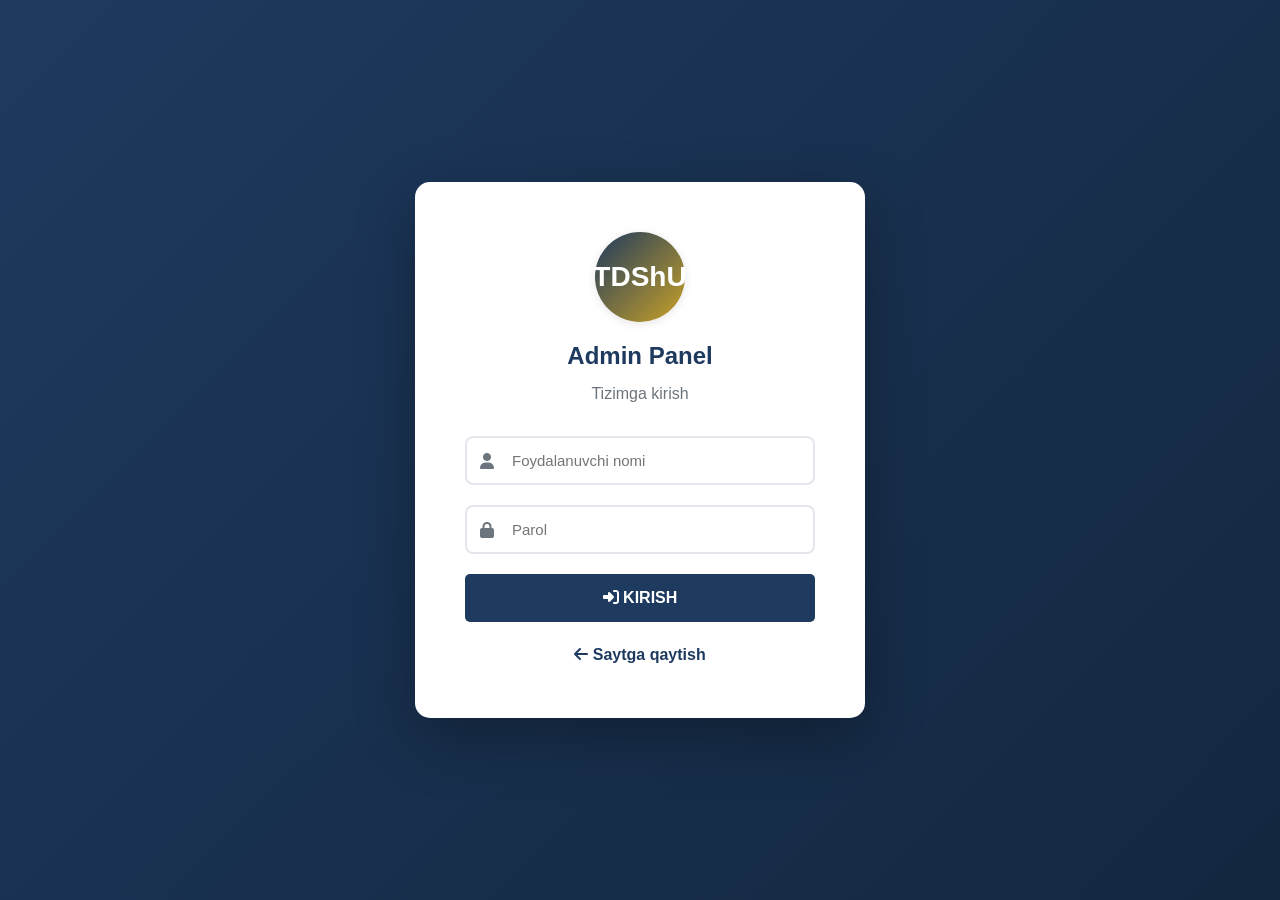
<file: admin-login.html>
<!DOCTYPE html>
<html lang="uz">
<head>
    <meta charset="UTF-8">
    <meta name="viewport" content="width=device-width, initial-scale=1.0">
    <title>Admin kirish - TDShU</title>
    <link rel="stylesheet" href="css/style.css">
    <link rel="stylesheet" href="https://cdnjs.cloudflare.com/ajax/libs/font-awesome/6.4.0/css/all.min.css">
    <style>
        body {
            background: linear-gradient(135deg, var(--primary-blue), var(--dark-blue));
            min-height: 100vh;
            display: flex;
            align-items: center;
            justify-content: center;
            padding: 20px;
        }

        .login-container {
            background: white;
            padding: 50px;
            border-radius: 15px;
            box-shadow: 0 20px 60px rgba(0, 0, 0, 0.3);
            max-width: 450px;
            width: 100%;
        }

        .login-logo {
            text-align: center;
            margin-bottom: 30px;
        }

        .login-logo .logo-circle {
            width: 90px;
            height: 90px;
            margin: 0 auto 15px;
            font-size: 28px;
        }

        .login-logo h2 {
            color: var(--primary-blue);
            font-size: 24px;
        }

        .login-logo p {
            color: var(--dark-gray);
            margin-top: 5px;
        }

        .input-group {
            position: relative;
            margin-bottom: 20px;
        }

        .input-group i {
            position: absolute;
            left: 15px;
            top: 50%;
            transform: translateY(-50%);
            color: var(--dark-gray);
        }

        .input-group input {
            width: 100%;
            padding: 14px 14px 14px 45px;
            border: 2px solid var(--gray);
            border-radius: 8px;
            font-size: 15px;
            transition: border-color 0.3s;
        }

        .input-group input:focus {
            outline: none;
            border-color: var(--accent-blue);
        }

        .back-link {
            text-align: center;
            margin-top: 20px;
            color: var(--dark-gray);
        }

        .back-link a {
            color: var(--primary-blue);
            font-weight: 600;
        }

        .credentials-info {
            background: #e3f2fd;
            border-left: 4px solid #2196f3;
            padding: 12px 15px;
            border-radius: 5px;
            margin-bottom: 20px;
            font-size: 13px;
            color: #0d47a1;
        }
    </style>
</head>
<body>
    <div class="login-container">
        <div class="login-logo">
            <div class="logo-circle">TDShU</div>
            <h2>Admin Panel</h2>
            <p>Tizimga kirish</p>
        </div>

        <div class="credentials-info" id="loginError" style="display:none; background:#fdecea; border-left-color:#dc3545; color:#a32018;"></div>

        <form onsubmit="loginAdmin(event)">
            <div class="input-group">
                <i class="fas fa-user"></i>
                <input type="text" id="username" placeholder="Foydalanuvchi nomi" required>
            </div>

            <div class="input-group">
                <i class="fas fa-lock"></i>
                <input type="password" id="password" placeholder="Parol" required>
            </div>

            <button type="submit" class="btn-submit">
                <i class="fas fa-sign-in-alt"></i> Kirish
            </button>
        </form>

        <div class="back-link">
            <a href="index.html"><i class="fas fa-arrow-left"></i> Saytga qaytish</a>
        </div>
    </div>

    <script src="js/config.js"></script>
    <script>
        // Backend manzili js/config.js da belgilanadi
        window.TDSHU_API = window.TDSHU_API || 'http://localhost:5000';

        function showError(msg) {
            const box = document.getElementById('loginError');
            box.textContent = msg;
            box.style.display = 'block';
        }

        async function loginAdmin(event) {
            event.preventDefault();
            const btn = event.target.querySelector('button[type="submit"]');
            const username = document.getElementById('username').value.trim();
            const password = document.getElementById('password').value;

            if (btn) { btn.disabled = true; btn.innerHTML = '<i class="fas fa-spinner fa-spin"></i> Tekshirilmoqda...'; }

            try {
                const res = await fetch(window.TDSHU_API + '/api/auth/login', {
                    method: 'POST',
                    headers: { 'Content-Type': 'application/json' },
                    body: JSON.stringify({ username, password })
                });
                const data = await res.json().catch(() => ({}));

                if (res.ok && data.token) {
                    localStorage.setItem('adminToken', data.token);
                    localStorage.setItem('adminUsername', data.username || username);
                    window.location.href = 'admin.html';
                    return;
                }
                showError(data.error || 'Login yoki parol noto\'g\'ri.');
            } catch (e) {
                showError('Serverga ulanib bo\'lmadi. Backend ishga tushganini tekshiring.');
            } finally {
                if (btn) { btn.disabled = false; btn.innerHTML = '<i class="fas fa-sign-in-alt"></i> Kirish'; }
            }
        }

        // Agar amal qiluvchi token bo'lsa, to'g'ridan admin panelga
        (async function () {
            const token = localStorage.getItem('adminToken');
            if (!token) return;
            try {
                const res = await fetch(window.TDSHU_API + '/api/auth/check', {
                    headers: { 'Authorization': 'Bearer ' + token }
                });
                const data = await res.json().catch(() => ({}));
                if (data.valid) window.location.href = 'admin.html';
                else localStorage.removeItem('adminToken');
            } catch (e) { /* backend o'chiq bo'lsa shu sahifada qoladi */ }
        })();
    </script>
</body>
</html>
</file>
<file: css/style.css>
/* ============================================
   TDShU - Toshkent Davlat Sharqshunoslik Universiteti
   Asosiy stil fayli
   ============================================ */

* {
    margin: 0;
    padding: 0;
    box-sizing: border-box;
}

:root {
    --primary-blue: #1e3a5f;   /* to'q navy */
    --dark-blue: #13273f;      /* eng to'q navy */
    --light-blue: #2f5680;     /* ochiqroq navy */
    --accent-blue: #c9a227;    /* oltin (urg'u) */
    --accent-dark: #a07d18;    /* to'q oltin (hover) */
    --white: #ffffff;
    --light-gray: #f5f6f9;
    --gray: #e3e6ec;
    --dark-gray: #6c757d;
    --text-dark: #2c3e50;
    --text-light: #ffffff;
    --shadow: 0 2px 10px rgba(0, 0, 0, 0.1);
    --shadow-hover: 0 5px 20px rgba(0, 0, 0, 0.15);
}

body {
    font-family: 'Segoe UI', Tahoma, Geneva, Verdana, sans-serif;
    background-color: var(--white);
    color: var(--text-dark);
    line-height: 1.6;
}

a {
    text-decoration: none;
    color: inherit;
}

img {
    max-width: 100%;
    display: block;
}

ul {
    list-style: none;
}

.container {
    max-width: 1200px;
    margin: 0 auto;
    padding: 0 20px;
}

/* ===== TOP BAR ===== */
.top-bar {
    background-color: var(--white);
    padding: 15px 0;
    border-bottom: 1px solid var(--gray);
}

.top-bar-content {
    display: flex;
    justify-content: space-between;
    align-items: center;
    flex-wrap: wrap;
    gap: 20px;
}

.logo-section {
    display: flex;
    align-items: center;
    gap: 15px;
}

.logo-circle {
    width: 70px;
    height: 70px;
    border-radius: 50%;
    background: linear-gradient(135deg, var(--primary-blue), var(--accent-blue));
    display: flex;
    align-items: center;
    justify-content: center;
    color: white;
    font-size: 28px;
    font-weight: bold;
    box-shadow: var(--shadow);
}

.logo-text {
    font-size: 18px;
    font-weight: bold;
    color: var(--primary-blue);
    text-transform: uppercase;
    line-height: 1.2;
    max-width: 280px;
}

.contact-info {
    display: flex;
    align-items: center;
    gap: 12px;
}

.phone-icon {
    width: 45px;
    height: 45px;
    background-color: var(--primary-blue);
    color: white;
    border-radius: 50%;
    display: flex;
    align-items: center;
    justify-content: center;
    font-size: 20px;
}

.phone-details h4 {
    font-size: 13px;
    color: var(--dark-gray);
    font-weight: 600;
}

.phone-details p {
    font-size: 16px;
    font-weight: bold;
    color: var(--primary-blue);
}

.language-flags {
    display: flex;
    gap: 8px;
    align-items: center;
}

.flag {
    width: 30px;
    height: 22px;
    border-radius: 3px;
    cursor: pointer;
    object-fit: cover;
    transition: transform 0.2s;
}

.flag:hover {
    transform: scale(1.1);
}

/* ===== NAVIGATION ===== */
.main-nav {
    background-color: var(--primary-blue);
    box-shadow: var(--shadow);
    border-bottom: 3px solid var(--accent-blue);
    position: sticky;
    top: 0;
    z-index: 100;
}

.nav-container {
    display: flex;
    justify-content: space-between;
    align-items: center;
}

.nav-menu {
    display: flex;
    align-items: center;
}

.nav-menu li {
    position: relative;
}

.nav-menu a {
    display: block;
    padding: 18px 22px;
    color: white;
    font-weight: 600;
    font-size: 14px;
    text-transform: uppercase;
    letter-spacing: 0.5px;
    transition: background-color 0.3s;
}

.nav-menu a:hover,
.nav-menu a.active {
    background-color: var(--dark-blue);
    box-shadow: inset 0 -4px 0 0 var(--accent-blue);
}

.nav-menu a.active {
    color: var(--accent-blue);
}

.search-icon {
    color: white;
    padding: 18px 20px;
    cursor: pointer;
    font-size: 18px;
}

/* ===== HERO SLIDER ===== */
.hero {
    position: relative;
    height: 600px;
    overflow: hidden;
    background: linear-gradient(135deg, var(--primary-blue), var(--dark-blue));
}

.hero-slide {
    position: absolute;
    top: 0;
    left: 0;
    width: 100%;
    height: 100%;
    background-size: cover;
    background-position: center;
    display: flex;
    align-items: center;
    justify-content: center;
}

.hero-slide {
    filter: contrast(1.12) saturate(1.25);
}

.hero-slide::before {
    content: '';
    position: absolute;
    top: 0;
    left: 0;
    width: 100%;
    height: 100%;
    background: transparent;
}

.hero-content {
    position: relative;
    z-index: 2;
    text-align: center;
    color: white;
    max-width: 800px;
    padding: 0 20px;
}

.hero-content h1 {
    font-size: 48px;
    margin-bottom: 20px;
    text-shadow: 0 2px 12px rgba(0, 0, 0, 0.85), 0 0 30px rgba(0, 0, 0, 0.6);
    animation: fadeInUp 1s ease;
}

.hero-content p {
    font-size: 20px;
    margin-bottom: 30px;
    text-shadow: 0 2px 10px rgba(0, 0, 0, 0.85), 0 0 20px rgba(0, 0, 0, 0.6);
    animation: fadeInUp 1.2s ease;
}

.btn {
    display: inline-block;
    padding: 14px 32px;
    background-color: var(--accent-blue);
    color: var(--dark-blue);
    border-radius: 5px;
    font-weight: 700;
    text-transform: uppercase;
    letter-spacing: 1px;
    transition: all 0.3s;
    border: 2px solid var(--accent-blue);
    cursor: pointer;
}

.btn:hover {
    background-color: var(--primary-blue);
    border-color: var(--primary-blue);
    color: white;
}

.btn-white {
    background-color: white;
    color: var(--primary-blue);
    border-color: white;
}

.btn-white:hover {
    background-color: transparent;
    color: white;
}

.slider-controls {
    position: absolute;
    top: 50%;
    width: 100%;
    display: flex;
    justify-content: space-between;
    padding: 0 30px;
    transform: translateY(-50%);
    z-index: 3;
}

.slider-btn {
    background-color: rgba(255, 255, 255, 0.2);
    color: white;
    width: 50px;
    height: 50px;
    border-radius: 50%;
    border: none;
    cursor: pointer;
    font-size: 24px;
    transition: background-color 0.3s;
}

.slider-btn:hover {
    background-color: rgba(255, 255, 255, 0.4);
}

/* ===== SECTIONS ===== */
.section {
    padding: 80px 0;
}

.section-title {
    text-align: center;
    margin-bottom: 50px;
}

.section-title h2 {
    font-size: 36px;
    color: var(--primary-blue);
    margin-bottom: 15px;
    position: relative;
    display: inline-block;
}

.section-title h2::after {
    content: '';
    display: block;
    width: 60px;
    height: 4px;
    background-color: var(--accent-blue);
    margin: 15px auto 0;
}

.section-title p {
    color: var(--dark-gray);
    font-size: 16px;
}

/* ===== ABOUT SECTION ===== */
.about {
    background-color: var(--light-gray);
}

.about-grid {
    display: grid;
    grid-template-columns: 1fr 1fr;
    gap: 50px;
    align-items: center;
}

.about-text h3 {
    color: var(--primary-blue);
    font-size: 28px;
    margin-bottom: 20px;
}

.about-text p {
    margin-bottom: 15px;
    color: var(--text-dark);
    font-size: 16px;
    line-height: 1.8;
}

.about-image {
    border-radius: 10px;
    overflow: hidden;
    box-shadow: var(--shadow-hover);
}

.about-image img {
    width: 100%;
    height: 400px;
    object-fit: cover;
    transition: transform 0.5s;
}

.about-image:hover img {
    transform: scale(1.05);
}

.stats {
    display: grid;
    grid-template-columns: repeat(4, 1fr);
    gap: 30px;
    margin-top: 60px;
}

.stat-card {
    text-align: center;
    padding: 30px 20px;
    background: white;
    border-radius: 10px;
    box-shadow: var(--shadow);
    transition: transform 0.3s;
}

.stat-card:hover {
    transform: translateY(-5px);
}

.stat-card h3 {
    font-size: 42px;
    color: var(--primary-blue);
    margin-bottom: 10px;
}

.stat-card p {
    color: var(--dark-gray);
    font-weight: 600;
}

/* ===== FACULTIES ===== */
.faculties-grid {
    display: grid;
    grid-template-columns: repeat(3, 1fr);
    gap: 30px;
}

.faculty-card {
    background: white;
    border-radius: 10px;
    overflow: hidden;
    box-shadow: var(--shadow);
    transition: all 0.3s;
}

.faculty-card:hover {
    transform: translateY(-10px);
    box-shadow: var(--shadow-hover);
}

.faculty-image {
    height: 200px;
    overflow: hidden;
}

.faculty-image img {
    width: 100%;
    height: 100%;
    object-fit: cover;
    transition: transform 0.5s;
}

.faculty-card:hover .faculty-image img {
    transform: scale(1.1);
}

.faculty-content {
    padding: 25px;
}

.faculty-content h3 {
    color: var(--primary-blue);
    font-size: 20px;
    margin-bottom: 12px;
}

.faculty-content p {
    color: var(--dark-gray);
    margin-bottom: 15px;
    font-size: 14px;
}

.faculty-link {
    color: var(--accent-blue);
    font-weight: 600;
    font-size: 14px;
}

.faculty-link:hover {
    color: var(--primary-blue);
}

/* ===== GALLERY ===== */
.gallery {
    background-color: var(--light-gray);
}

.gallery-grid {
    display: grid;
    grid-template-columns: repeat(4, 1fr);
    gap: 15px;
}

.gallery-item {
    height: 220px;
    border-radius: 8px;
    overflow: hidden;
    cursor: pointer;
    position: relative;
}

.gallery-item img {
    width: 100%;
    height: 100%;
    object-fit: cover;
    transition: transform 0.5s;
}

.gallery-item::after {
    content: '';
    position: absolute;
    inset: 0;
    background: rgba(30, 77, 139, 0);
    transition: background 0.3s;
}

.gallery-item:hover::after {
    background: rgba(30, 77, 139, 0.3);
}

.gallery-item:hover img {
    transform: scale(1.1);
}

.gallery-item.large {
    grid-column: span 2;
    grid-row: span 2;
    height: 455px;
}

/* ===== ARTICLES ===== */
.articles-grid {
    display: grid;
    grid-template-columns: repeat(3, 1fr);
    gap: 30px;
}

.article-card {
    background: white;
    border-radius: 10px;
    overflow: hidden;
    box-shadow: var(--shadow);
    transition: all 0.3s;
    display: flex;
    flex-direction: column;
}

.article-card:hover {
    transform: translateY(-5px);
    box-shadow: var(--shadow-hover);
}

.article-header {
    padding: 20px;
    background: linear-gradient(135deg, var(--primary-blue), var(--light-blue));
    color: white;
    display: flex;
    gap: 15px;
    align-items: center;
}

.teacher-photo {
    width: 60px;
    height: 60px;
    border-radius: 50%;
    background: white;
    overflow: hidden;
    flex-shrink: 0;
    border: 3px solid white;
}

.teacher-photo img {
    width: 100%;
    height: 100%;
    object-fit: cover;
}

.teacher-info h4 {
    font-size: 16px;
    margin-bottom: 4px;
}

.teacher-info span {
    font-size: 13px;
    opacity: 0.9;
    display: block;
}

.article-body {
    padding: 25px;
    flex: 1;
    display: flex;
    flex-direction: column;
}

.article-body h3 {
    color: var(--primary-blue);
    font-size: 18px;
    margin-bottom: 12px;
    line-height: 1.4;
}

.article-body p {
    color: var(--dark-gray);
    font-size: 14px;
    margin-bottom: 15px;
    flex: 1;
}

.article-meta {
    display: flex;
    justify-content: space-between;
    align-items: center;
    padding-top: 15px;
    border-top: 1px solid var(--gray);
    font-size: 13px;
    color: var(--dark-gray);
}

.subject-badge {
    background: var(--light-gray);
    color: var(--primary-blue);
    padding: 4px 12px;
    border-radius: 20px;
    font-weight: 600;
    font-size: 12px;
}

/* ===== FORM ===== */
.form-container {
    max-width: 700px;
    margin: 0 auto;
    background: white;
    padding: 50px;
    border-radius: 10px;
    box-shadow: var(--shadow);
}

.form-group {
    margin-bottom: 20px;
}

.form-group label {
    display: block;
    margin-bottom: 8px;
    font-weight: 600;
    color: var(--text-dark);
}

.form-control {
    width: 100%;
    padding: 12px 15px;
    border: 1px solid var(--gray);
    border-radius: 5px;
    font-size: 15px;
    font-family: inherit;
    transition: border-color 0.3s;
}

.form-control:focus {
    outline: none;
    border-color: var(--accent-blue);
}

textarea.form-control {
    resize: vertical;
    min-height: 120px;
}

.form-row {
    display: grid;
    grid-template-columns: 1fr 1fr;
    gap: 20px;
}

.btn-submit {
    width: 100%;
    padding: 15px;
    background: var(--primary-blue);
    color: white;
    border: none;
    border-radius: 5px;
    font-size: 16px;
    font-weight: 600;
    cursor: pointer;
    text-transform: uppercase;
    transition: background-color 0.3s;
}

.btn-submit:hover {
    background-color: var(--dark-blue);
}

.notice {
    background: #fff3cd;
    border-left: 4px solid #ffc107;
    padding: 15px 20px;
    margin-bottom: 30px;
    border-radius: 5px;
    color: #856404;
}

/* ===== CONTACT ===== */
.contact-grid {
    display: grid;
    grid-template-columns: 1fr 1fr;
    gap: 40px;
    margin-bottom: 50px;
}

.contact-info-card {
    background: white;
    padding: 40px;
    border-radius: 10px;
    box-shadow: var(--shadow);
}

.contact-info-card h3 {
    color: var(--primary-blue);
    margin-bottom: 25px;
    font-size: 24px;
}

.contact-item {
    display: flex;
    gap: 15px;
    margin-bottom: 20px;
    align-items: start;
}

.contact-icon {
    width: 45px;
    height: 45px;
    background: var(--primary-blue);
    color: white;
    border-radius: 50%;
    display: flex;
    align-items: center;
    justify-content: center;
    font-size: 20px;
    flex-shrink: 0;
}

.contact-item h4 {
    color: var(--text-dark);
    margin-bottom: 5px;
}

.contact-item p {
    color: var(--dark-gray);
    font-size: 14px;
}

.social-links {
    display: flex;
    gap: 12px;
    margin-top: 25px;
}

.social-link {
    width: 45px;
    height: 45px;
    background: var(--primary-blue);
    color: white;
    border-radius: 50%;
    display: flex;
    align-items: center;
    justify-content: center;
    font-size: 18px;
    transition: all 0.3s;
}

.social-link:hover {
    transform: translateY(-3px);
    background: var(--accent-blue);
}

.social-link.telegram { background: #0088cc; }
.social-link.youtube { background: #ff0000; }
.social-link.instagram { background: linear-gradient(45deg, #f09433, #e6683c, #dc2743, #cc2366, #bc1888); }
.social-link.facebook { background: #1877f2; }

.map-container {
    border-radius: 10px;
    overflow: hidden;
    box-shadow: var(--shadow);
    height: 100%;
    min-height: 450px;
}

.map-container iframe {
    width: 100%;
    height: 100%;
    border: none;
}

/* ===== NEWS PREVIEW ===== */
.news-preview {
    background-color: var(--light-gray);
}

.news-grid {
    display: grid;
    grid-template-columns: repeat(3, 1fr);
    gap: 30px;
}

.news-card {
    background: white;
    border-radius: 10px;
    overflow: hidden;
    box-shadow: var(--shadow);
    transition: transform 0.3s;
}

.news-card:hover {
    transform: translateY(-5px);
}

.news-image {
    height: 200px;
    overflow: hidden;
}

.news-image img {
    width: 100%;
    height: 100%;
    object-fit: cover;
}

.news-content {
    padding: 25px;
}

.news-date {
    color: var(--accent-blue);
    font-size: 13px;
    font-weight: 600;
    margin-bottom: 10px;
}

.news-content h3 {
    color: var(--primary-blue);
    margin-bottom: 12px;
    font-size: 18px;
    line-height: 1.4;
}

.news-content p {
    color: var(--dark-gray);
    font-size: 14px;
    margin-bottom: 15px;
}

/* ===== FOOTER ===== */
footer {
    background-color: var(--dark-blue);
    color: white;
    padding: 60px 0 0;
}

.footer-grid {
    display: grid;
    grid-template-columns: 2fr 1fr 1fr 1fr;
    gap: 40px;
    margin-bottom: 40px;
}

.footer-section h4 {
    font-size: 18px;
    margin-bottom: 20px;
    color: white;
    position: relative;
    padding-bottom: 10px;
}

.footer-section h4::after {
    content: '';
    position: absolute;
    bottom: 0;
    left: 0;
    width: 40px;
    height: 3px;
    background-color: var(--accent-blue);
}

.footer-section p,
.footer-section li {
    color: #b8c5d6;
    font-size: 14px;
    margin-bottom: 10px;
    line-height: 1.7;
}

.footer-section a {
    color: #b8c5d6;
    transition: color 0.3s;
}

.footer-section a:hover {
    color: var(--accent-blue);
}

.footer-bottom {
    border-top: 1px solid rgba(255, 255, 255, 0.1);
    padding: 20px 0;
    text-align: center;
    color: #b8c5d6;
    font-size: 14px;
}

/* ===== ARTICLE READ BUTTON & MODAL ===== */
.article-read-btn {
    margin-top: 15px;
    background: var(--primary-blue);
    color: white;
    border: none;
    padding: 11px 18px;
    border-radius: 6px;
    cursor: pointer;
    font-size: 14px;
    font-weight: 600;
    display: inline-flex;
    align-items: center;
    gap: 8px;
    transition: background 0.25s, transform 0.2s;
    align-self: flex-start;
}
.article-read-btn:hover {
    background: var(--dark-blue);
    transform: translateY(-2px);
}

.art-modal-overlay {
    display: none;
    position: fixed;
    inset: 0;
    background: rgba(0, 0, 0, 0.6);
    z-index: 1000;
    align-items: flex-start;
    justify-content: center;
    padding: 40px 20px;
    overflow-y: auto;
}
.art-modal-overlay.show { display: flex; }

.art-modal {
    background: white;
    border-radius: 14px;
    max-width: 880px;
    width: 100%;
    box-shadow: 0 25px 70px rgba(0, 0, 0, 0.35);
    animation: artModalIn 0.3s ease;
    overflow: hidden;
}
@keyframes artModalIn {
    from { opacity: 0; transform: translateY(30px); }
    to   { opacity: 1; transform: translateY(0); }
}

.art-modal-header {
    background: linear-gradient(135deg, var(--primary-blue), var(--light-blue));
    color: white;
    padding: 25px 30px;
    display: flex;
    justify-content: space-between;
    align-items: center;
    gap: 20px;
}
.art-modal-author {
    display: flex;
    align-items: center;
    gap: 18px;
}
.art-modal-photo {
    width: 70px;
    height: 70px;
    border-radius: 50%;
    overflow: hidden;
    background: rgba(255, 255, 255, 0.2);
    color: white;
    display: flex;
    align-items: center;
    justify-content: center;
    font-size: 30px;
    flex-shrink: 0;
    border: 3px solid white;
}
.art-modal-photo img {
    width: 100%;
    height: 100%;
    object-fit: cover;
}
.art-modal-author h3 {
    font-size: 18px;
    color: white;
    margin: 0 0 4px;
}
.art-modal-author p {
    font-size: 14px;
    color: rgba(255, 255, 255, 0.85);
    margin: 0;
}

.art-modal-close {
    background: rgba(255, 255, 255, 0.15);
    color: white;
    border: 1px solid rgba(255, 255, 255, 0.35);
    width: 38px;
    height: 38px;
    border-radius: 50%;
    cursor: pointer;
    font-size: 16px;
    display: flex;
    align-items: center;
    justify-content: center;
    transition: background 0.2s;
    flex-shrink: 0;
}
.art-modal-close:hover { background: rgba(255, 255, 255, 0.3); }

.art-modal-body {
    padding: 30px 35px 35px;
}
.art-modal-body h1 {
    color: var(--primary-blue);
    font-size: 28px;
    margin-bottom: 18px;
    line-height: 1.3;
}

.art-modal-meta {
    display: flex;
    gap: 12px;
    flex-wrap: wrap;
    padding-bottom: 22px;
    border-bottom: 1px solid var(--gray);
    margin-bottom: 25px;
    font-size: 13px;
    color: var(--dark-gray);
    align-items: center;
}
.art-modal-meta span {
    display: inline-flex;
    align-items: center;
    gap: 6px;
}
.art-modal-meta .subject-badge {
    background: var(--light-gray);
    color: var(--primary-blue);
    padding: 5px 12px;
    border-radius: 20px;
    font-weight: 600;
    font-size: 12px;
}

.art-section-label {
    font-weight: 700;
    color: var(--text-dark);
    font-size: 13px;
    text-transform: uppercase;
    letter-spacing: 0.6px;
    margin-bottom: 10px;
    padding-left: 12px;
    border-left: 4px solid var(--accent-blue);
}

.art-modal-description {
    margin-bottom: 25px;
    color: var(--text-dark);
}
.art-modal-description p {
    font-size: 16px;
    line-height: 1.7;
    font-style: italic;
    color: var(--dark-gray);
}

.art-modal-content {
    margin-bottom: 25px;
}
.art-content-text {
    font-size: 16px;
    line-height: 1.8;
    color: var(--text-dark);
    text-align: justify;
}

.art-attachment-btn {
    display: inline-flex;
    align-items: center;
    gap: 10px;
    background: var(--primary-blue);
    color: white !important;
    padding: 14px 22px;
    border-radius: 8px;
    font-weight: 600;
    font-size: 15px;
    text-decoration: none;
    margin-top: 15px;
    transition: background 0.25s, transform 0.2s;
}
.art-attachment-btn:hover {
    background: var(--primary-blue);
    transform: translateY(-2px);
}

@media (max-width: 768px) {
    .art-modal-header {
        flex-direction: column;
        text-align: center;
        padding: 20px;
    }
    .art-modal-body { padding: 22px 20px; }
    .art-modal-body h1 { font-size: 22px; }
    .art-modal-photo { width: 60px; height: 60px; font-size: 24px; }
}

/* ===== LANGUAGE FLAGS ===== */
.flag {
    transition: transform 0.2s, opacity 0.2s;
}

.flag.lang-active {
    outline: 2px solid var(--accent-blue);
    outline-offset: 1px;
}

/* ===== SITE SEARCH MODAL ===== */
.site-search-overlay {
    display: none;
    position: fixed;
    inset: 0;
    background: rgba(0, 0, 0, 0.6);
    z-index: 1100;
    padding: 70px 20px 20px;
    align-items: flex-start;
    justify-content: center;
}
.site-search-overlay.show { display: flex; }

.site-search-box {
    background: white;
    border-radius: 14px;
    max-width: 700px;
    width: 100%;
    box-shadow: 0 20px 60px rgba(0, 0, 0, 0.35);
    overflow: hidden;
    animation: searchIn 0.2s ease;
}
@keyframes searchIn {
    from { opacity: 0; transform: translateY(-10px); }
    to { opacity: 1; transform: translateY(0); }
}

.site-search-header {
    display: flex;
    align-items: center;
    gap: 14px;
    padding: 16px 22px;
    border-bottom: 1px solid var(--gray);
}
.site-search-header > i {
    color: var(--accent-blue);
    font-size: 18px;
}
.site-search-header input {
    flex: 1;
    border: none;
    outline: none;
    font-size: 17px;
    padding: 8px 0;
    color: var(--text-dark);
    font-family: inherit;
    background: transparent;
}

.site-search-kbd, .site-search-results kbd {
    background: var(--light-gray);
    border: 1px solid var(--gray);
    border-radius: 4px;
    padding: 2px 8px;
    font-size: 11px;
    color: var(--dark-gray);
    font-family: monospace;
    font-weight: 600;
}

.site-search-results {
    max-height: 60vh;
    overflow-y: auto;
}
.search-results-count {
    padding: 10px 22px;
    font-size: 12px;
    color: var(--dark-gray);
    background: var(--light-gray);
    text-transform: uppercase;
    letter-spacing: 0.4px;
    font-weight: 600;
}

.search-hint {
    text-align: center;
    padding: 50px 20px;
    color: var(--dark-gray);
}
.search-hint i {
    font-size: 42px;
    color: var(--gray);
    margin-bottom: 15px;
    display: block;
}
.search-hint p {
    margin-bottom: 6px;
    font-size: 14px;
}

.search-result {
    display: flex;
    align-items: center;
    gap: 14px;
    padding: 14px 22px;
    border-bottom: 1px solid var(--gray);
    cursor: pointer;
    transition: background 0.15s;
    color: inherit;
    text-decoration: none;
}
.search-result:hover {
    background: var(--light-gray);
}
.search-result-icon {
    width: 40px;
    height: 40px;
    border-radius: 50%;
    background: var(--light-gray);
    display: flex;
    align-items: center;
    justify-content: center;
    color: var(--primary-blue);
    flex-shrink: 0;
    font-size: 16px;
}
.search-result-info {
    flex: 1;
    min-width: 0;
}
.search-result-title {
    font-weight: 600;
    color: var(--text-dark);
    font-size: 15px;
    margin-bottom: 2px;
}
.search-result-sub {
    font-size: 13px;
    color: var(--dark-gray);
    white-space: nowrap;
    overflow: hidden;
    text-overflow: ellipsis;
}
.search-result-type {
    background: var(--accent-blue);
    color: var(--dark-blue);
    font-size: 11px;
    padding: 3px 10px;
    border-radius: 12px;
    font-weight: 600;
    text-transform: uppercase;
    letter-spacing: 0.4px;
    flex-shrink: 0;
}

/* ===== GLOBAL RASM TINIQLIGI ===== */
/* Barcha mazmun rasmlariga kontrast va to'yintirish qo'llaniladi */
.about-image img,
.faculty-image img,
.teacher-image img,
.gallery-item img,
.news-image img,
.photo-card img,
.article-card .teacher-photo img,
.news-link-card .news-image img {
    filter: contrast(1.08) saturate(1.18) brightness(1.02);
    image-rendering: -webkit-optimize-contrast;
}

/* Logo va bayroqcha rasmlariga ta'sir qilmasin */
.logo-section img,
.flag,
.author-photo img {
    filter: none !important;
}

/* ===== ANIMATIONS ===== */
@keyframes fadeInUp {
    from {
        opacity: 0;
        transform: translateY(30px);
    }
    to {
        opacity: 1;
        transform: translateY(0);
    }
}

/* ===== RESPONSIVE ===== */
@media (max-width: 992px) {
    .about-grid,
    .contact-grid,
    .form-row {
        grid-template-columns: 1fr;
    }

    .faculties-grid,
    .news-grid,
    .articles-grid {
        grid-template-columns: repeat(2, 1fr);
    }

    .gallery-grid {
        grid-template-columns: repeat(3, 1fr);
    }

    .stats {
        grid-template-columns: repeat(2, 1fr);
    }

    .footer-grid {
        grid-template-columns: repeat(2, 1fr);
    }

    .hero-content h1 {
        font-size: 36px;
    }
}

@media (max-width: 768px) {
    .top-bar-content {
        flex-direction: column;
        text-align: center;
    }

    .nav-container {
        flex-direction: column;
    }

    .nav-menu {
        flex-wrap: wrap;
        justify-content: center;
    }

    .nav-menu a {
        padding: 14px 16px;
        font-size: 13px;
    }

    .faculties-grid,
    .news-grid,
    .articles-grid,
    .gallery-grid,
    .stats,
    .footer-grid {
        grid-template-columns: 1fr;
    }

    .gallery-item.large {
        grid-column: span 1;
        grid-row: span 1;
        height: 220px;
    }

    .hero {
        height: 450px;
    }

    .hero-content h1 {
        font-size: 28px;
    }

    .hero-content p {
        font-size: 16px;
    }

    .section {
        padding: 50px 0;
    }

    .section-title h2 {
        font-size: 28px;
    }

    .form-container {
        padding: 30px 20px;
    }
}

/* ============================================
   TELEFON UCHUN MOSLASHTIRISH (yaxshilangan)
   ============================================ */

/* Hamburger tugmasi — JS qo'shadi, telefonda ko'rinadi */
.nav-toggle {
    display: none;
    background: transparent;
    border: none;
    color: white;
    padding: 14px 18px;
    font-size: 22px;
    cursor: pointer;
    line-height: 1;
}
.nav-toggle:focus { outline: 2px solid var(--accent-blue); outline-offset: -4px; }

/* Tablet (<= 992px) */
@media (max-width: 992px) {
    .logo-text { font-size: 15px; max-width: 240px; }
}

/* Telefon (<= 768px) — hamburger menyu va yig'iq top bar */
@media (max-width: 768px) {
    .top-bar { padding: 10px 0; }
    .top-bar-content {
        flex-direction: row;
        flex-wrap: nowrap;
        justify-content: space-between;
        align-items: center;
        gap: 10px;
        text-align: left;
    }
    .logo-section { gap: 10px; flex: 1; min-width: 0; }
    .logo-section img { width: 48px !important; height: 48px !important; flex-shrink: 0; }
    .logo-text { font-size: 12px; max-width: none; line-height: 1.25; }
    .contact-info { display: none; }
    .language-flags { gap: 5px; flex-shrink: 0; }
    .flag { width: 26px; height: 19px; }

    .nav-toggle { display: block; }
    .nav-container {
        flex-direction: row;
        justify-content: space-between;
        align-items: center;
        position: relative;
    }
    .nav-menu {
        display: none;
        position: absolute;
        top: 100%;
        left: 0;
        right: 0;
        flex-direction: column;
        align-items: stretch;
        background: var(--primary-blue);
        box-shadow: 0 6px 16px rgba(0, 0, 0, 0.3);
        max-height: calc(100vh - 80px);
        overflow-y: auto;
        z-index: 99;
        flex-wrap: nowrap;
        justify-content: flex-start;
    }
    .nav-menu.open { display: flex; }
    .nav-menu li { width: 100%; border-bottom: 1px solid rgba(255, 255, 255, 0.08); }
    .nav-menu li:last-child { border-bottom: none; }
    .nav-menu a {
        padding: 16px 22px;
        font-size: 14px;
        text-align: left;
    }
    .search-icon { padding: 14px 18px; font-size: 18px; }

    .hero { height: 420px; }
    .hero-content h1 { font-size: 26px; line-height: 1.3; }
    .hero-content p { font-size: 15px; }
    .section { padding: 45px 0; }
    .section-title h2 { font-size: 26px; }
    .section-title p { font-size: 14px; }
    .about-text h3 { font-size: 22px; }
    .stat-card h3 { font-size: 36px; }
    .footer-section h4 { font-size: 16px; }
    .footer-bottom p { font-size: 13px; line-height: 1.5; }
}

/* Kichik telefon (<= 480px) */
@media (max-width: 480px) {
    .container { padding: 0 15px; }
    .logo-section img { width: 42px !important; height: 42px !important; }
    .logo-text { font-size: 11px; }
    .hero { height: 360px; }
    .hero-content h1 { font-size: 22px; }
    .hero-content p { font-size: 13px; }
    .section { padding: 35px 0; }
    .section-title h2 { font-size: 22px; }
    .btn { padding: 10px 22px; font-size: 13px; }
    .form-container { padding: 25px 18px; }
    .faculty-card { padding: 20px !important; }
    .stat-card { padding: 25px 15px; }
    .stat-card h3 { font-size: 32px; }
    .footer-bottom p { font-size: 12px; }
    .social-links a { width: 38px; height: 38px; font-size: 16px; }
}
</file>
